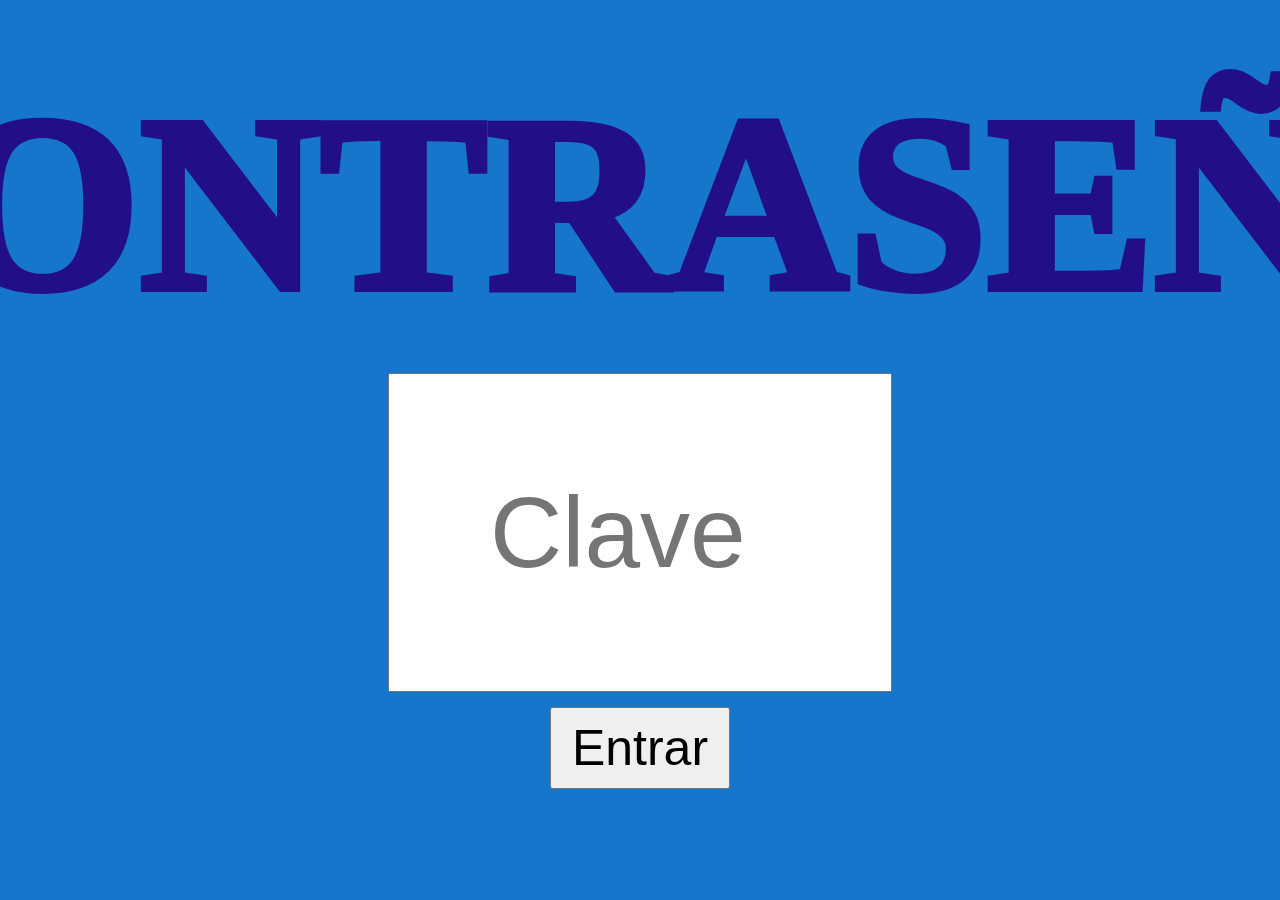
<file: index.html>
<!DOCTYPE html>
<html lang="en">
<head>
    <meta charset="UTF-8">
    <meta name="viewport" content="width=device-width, initial-scale=1.0">
    <link rel="stylesheet" href="css/style.css">
    <link rel="icon" href="img/favicon.png" type="image/x-icon">
    <title>FC Prospaka 😝</title>
    <style>
        body { font-family: Arial, sans-serif; display: none; }

        /* Estilos para el formulario de contraseña */
        #login {
            display: flex;
            flex-direction: column;
            gap: 15px;
            align-items: center;
            margin-top: 50px;
        }

        #login h2 {
            font-size: 250px; /* Tamaño del título */
        }

        #login input {
            font-size: 100px; /* Tamaño del campo de contraseña */
            padding: 100px;
            width: 300px;
        }

        #login button {
            font-size: 50px; /* Tamaño del botón */
            padding: 10px 20px;
            cursor: pointer;
        }

        /* Mensaje de error */
        #error-message {
            font-size: 117px; /* Tamaño más grande para el mensaje de error */
            color: red;
            font-weight: bold;
            display: none;
        }

        /* Estilos para el contenido */
        #content {
            font-size: 18px; /* Tamaño general del texto del contenido */
        }

        /* Ajustar los videos y los textos */
        video {
            margin: 20px;
            max-width: 100%;
        }
    </style>
</head>
<body>

    <!-- Formulario de contraseña -->
    <div id="login">
        <h2>CONTRASEÑA</h2>
        <input type="password" id="password" placeholder="Clave">
        <button onclick="checkPassword()">Entrar</button>
        <p id="error-message">❌ Te equivocaste uto, no es esa.</p>
    </div>

    <!-- Contenido oculto hasta que ingrese la clave correcta -->
    <div id="content" style="display: none;">
        <header>
            <h1>FELIZ CUM PROSPAKA</h1>
            <p class="color-especifico">**Importante**: No modifique el zoom de la página por favor, pues ha sido diseñada para ofrecer una visualización óptima al 100%.</p>
        </header>

        <div>
            <p>
                Ya 14 (24) años nenito eh, tas grande, hijo de pu. <br>
                ya sabes que cualquier cosa estoy siempre para vos nenito
            </p>
            <p>Espero te guste todo esto😝😁</p>
            <p>me hiciste programar algo despues de como un año ijoeuta.</p>
        </div>

        <br>
        <div>
            <h2>SOPLA LA VELA UTOOO</h2>
            <video width="500" height="500" controls>
                <source src="video/pros vela.mp4" type="video/mp4">
            </video>
        </div>

        <br>
        <div>
            <h2>Pensar que cuando te conocí eras así...</h2>
            <video width="600" height="600" controls>
                <source src="video/prospi bebe.mp4" type="video/mp4">
            </video>
        </div>
        <h2>y seguis siendo así pero bueno</h2>

        <div>
            <br><br>
            <p>Esto es solo el comienzo...</p>
            <br><br><br>
            <p>ah y mira lo que te conseguí...</p>
            <nav>
                <br><br><br>
                <a href="pages/saludos.html">SALUDOSSS</a>
            </nav>
        </div>
        <br><br><br>
        <div>
            <nav>
                <a href="pages/actualizacion.html">Actualización...</a>
            </nav>
        </div>

        <footer>
            <p>©ASASA
                <br>28/03/2025
            </p>
        </footer>
    </div>

    <!-- Agregar el sonido de error -->
    <audio id="error-sound" src="sound/Ayudense.mp3"></audio>

    <script>
        // Clave correcta para el acceso
        const CLAVE_CORRECTA = "Prosassa"; // Cambia esto por tu clave

        function checkPassword() {
            let password = document.getElementById("password").value; // Obtener el valor ingresado
            let errorMessage = document.getElementById("error-message"); // El mensaje de error
            let errorSound = document.getElementById("error-sound"); // El sonido de error

            // Verificar si la contraseña es correcta
            if (password === CLAVE_CORRECTA) {
                showContent(); // Si la contraseña es correcta, muestra el contenido
            } else {
                errorMessage.style.display = "block"; // Mostrar el mensaje de error
                errorSound.play(); // Reproducir el sonido de error
            }
        }

        // Función para mostrar el contenido después de ingresar la contraseña correcta
        function showContent() {
            document.getElementById("login").style.display = "none"; // Ocultar el formulario de contraseña
            document.getElementById("content").style.display = "block"; // Mostrar el contenido
            document.body.style.display = "block"; // Mostrar todo el cuerpo de la página
        }

        // Siempre pide la clave al abrir la página
        document.body.style.display = "block";
    </script>

</body>
</html>
</file>
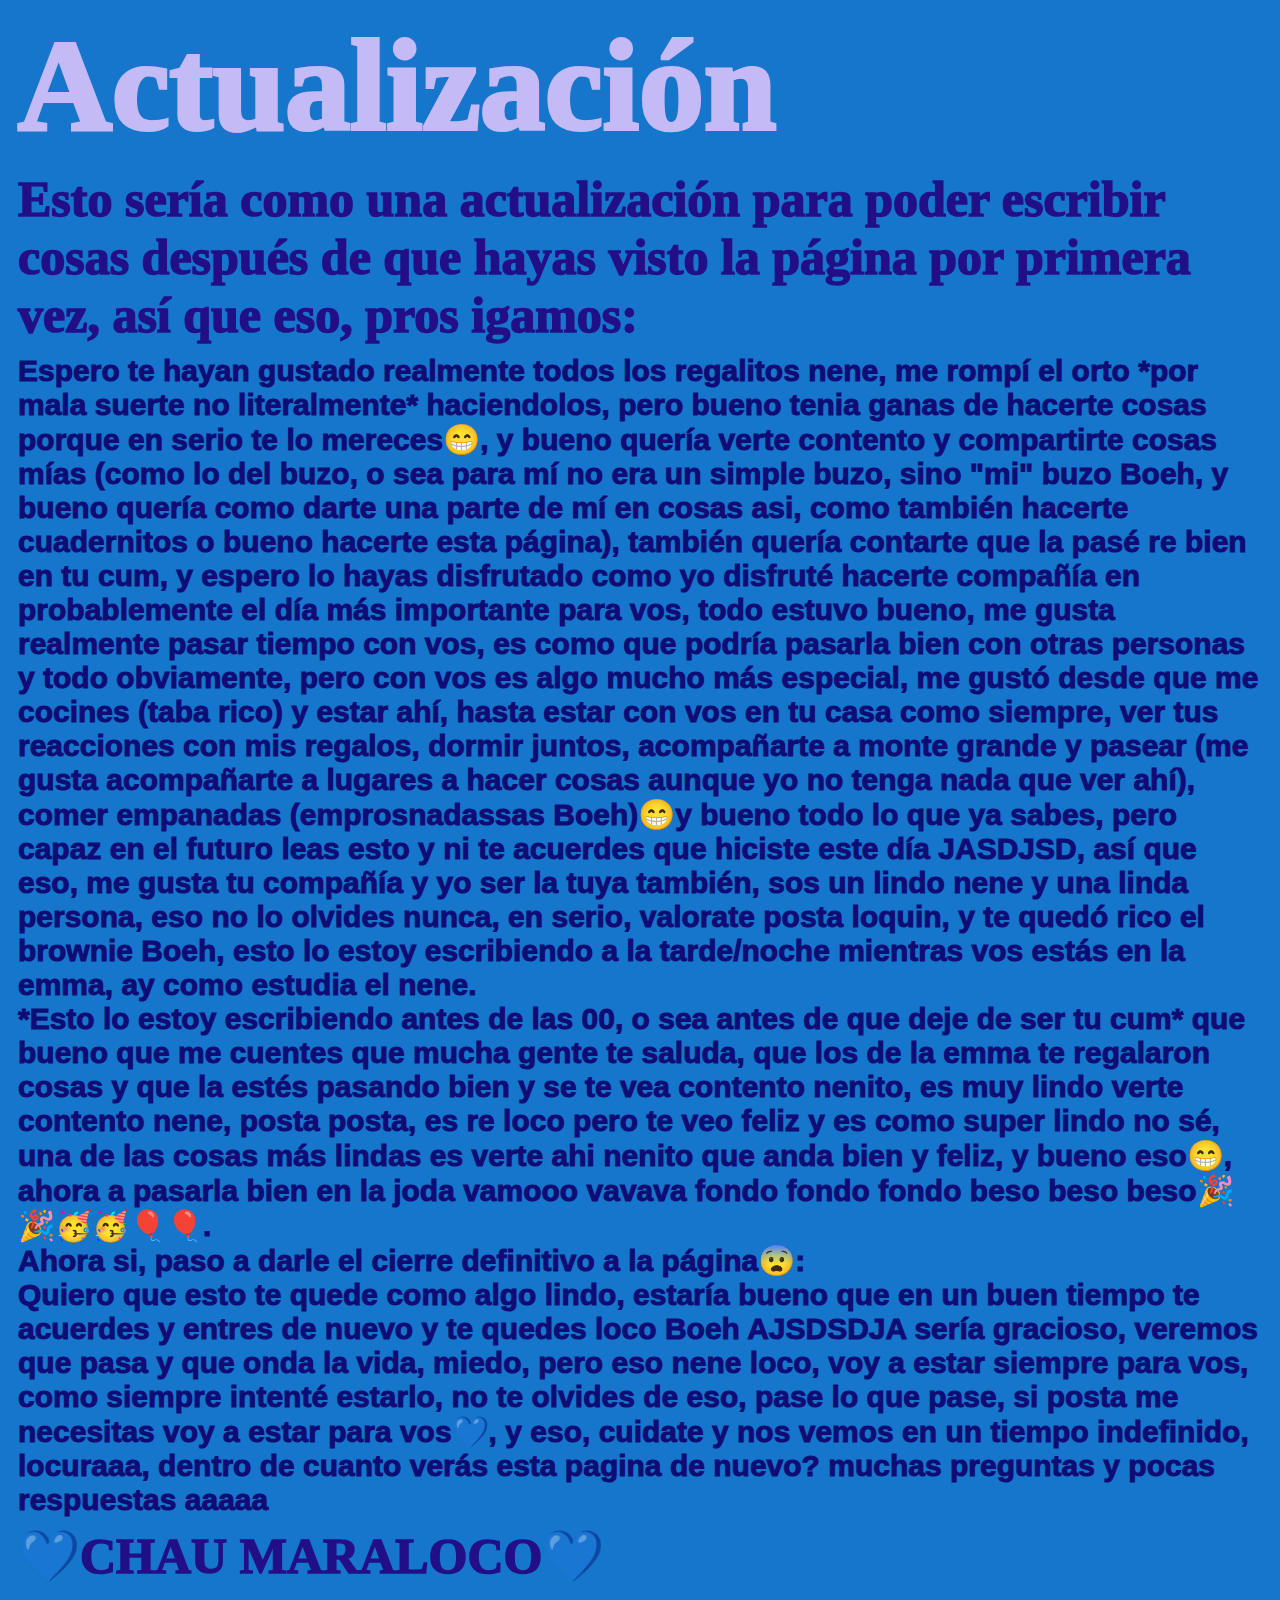
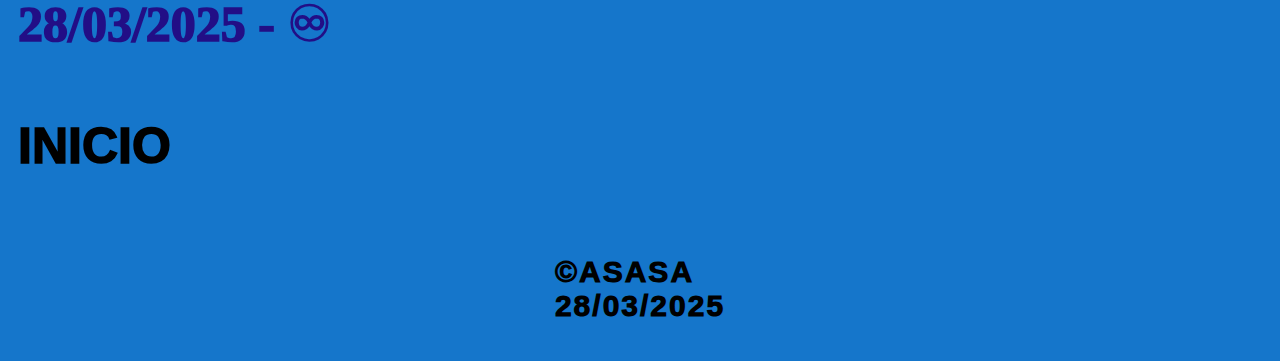
<file: pages/actualizacion.html>
<!DOCTYPE html>
<html lang="en">
<head>
    <meta charset="UTF-8">
    <meta name="viewport" content="width=device-width, initial-scale=1.0">
    <link rel="stylesheet" href="../css/style.css">
    <link rel="icon" href="../img/faviconluz.png" type="image/x-icon">
    <title>Actualización...</title>

    <body>
        
        <h1>Actualización</h1>
        <h2>Esto sería como una actualización para poder escribir cosas después de que hayas visto la página por primera vez, así que eso, pros igamos:</h2>
        <p>Espero te hayan gustado realmente todos los regalitos nene, me rompí el orto *por mala suerte no literalmente* haciendolos, pero bueno tenia ganas de hacerte cosas porque en serio te lo mereces😁, y bueno quería verte contento y compartirte cosas mías (como lo del buzo, o sea para mí no era un simple buzo, sino "mi" buzo Boeh, y bueno quería como darte una parte de mí en cosas asi, como también hacerte cuadernitos o bueno hacerte esta página), también quería contarte que la pasé re bien en tu cum, y espero lo hayas disfrutado como yo disfruté hacerte compañía en probablemente el día más importante para vos, todo estuvo bueno, me gusta realmente pasar tiempo con vos, es como que podría pasarla bien con otras personas y todo obviamente, pero con vos es algo mucho más especial, me gustó desde que me cocines (taba rico) y estar ahí, hasta estar con vos en tu casa como siempre, ver tus reacciones con mis regalos, dormir juntos, acompañarte a monte grande y pasear (me gusta acompañarte a lugares a hacer cosas aunque yo no tenga nada que ver ahí), comer empanadas (emprosnadassas Boeh)😁y bueno todo lo que ya sabes, pero capaz en el futuro leas esto y ni te acuerdes que hiciste este día JASDJSD, así que eso, me gusta tu compañía y yo ser la tuya también, sos un lindo nene y una linda persona, eso no lo olvides nunca, en serio, valorate posta loquin, y te quedó rico el brownie Boeh, esto lo estoy escribiendo a la tarde/noche mientras vos estás en la emma, ay como estudia el nene.
            <br>*Esto lo estoy escribiendo antes de las 00, o sea antes de que deje de ser tu cum* que bueno que me cuentes que mucha gente te saluda, que los de la emma te regalaron cosas y que la estés pasando bien y se te vea contento nenito, es muy lindo verte contento nene, posta posta, es re loco pero te veo feliz y es como super lindo no sé, una de las cosas más lindas es verte ahi nenito que anda bien y feliz, y bueno eso😁, ahora a pasarla bien en la joda vamooo vavava fondo fondo fondo beso beso beso🎉🎉🥳🥳🎈🎈.
            <br>Ahora si, paso a darle el cierre definitivo a la página😨:
            <Br>Quiero que esto te quede como algo lindo, estaría bueno que en un buen tiempo te acuerdes y entres de nuevo y te quedes loco Boeh AJSDSDJA sería gracioso, veremos que pasa y que onda la vida, miedo, pero eso nene loco, voy a estar siempre para vos, como siempre intenté estarlo, no te olvides de eso, pase lo que pase, si posta me necesitas voy a estar para vos💙, y eso, cuidate y nos vemos en un tiempo indefinido, locuraaa, dentro de cuanto verás esta pagina de nuevo? muchas preguntas y pocas respuestas aaaaa</Br>
        </p>
        <h2>💙CHAU MARALOCO💙</h2>
        <h2>28/03/2025 - ♾</h2>
    
        <div>
            <br><br><br>
            <a href="../index.html">INICIO</a>
            
        </div>
            
            
            
        <footer>
            <p>©ASASA
                <br>28/03/2025
            </p>
        </footer>
            
    
    
    
    
    
    
    </body>
</file>
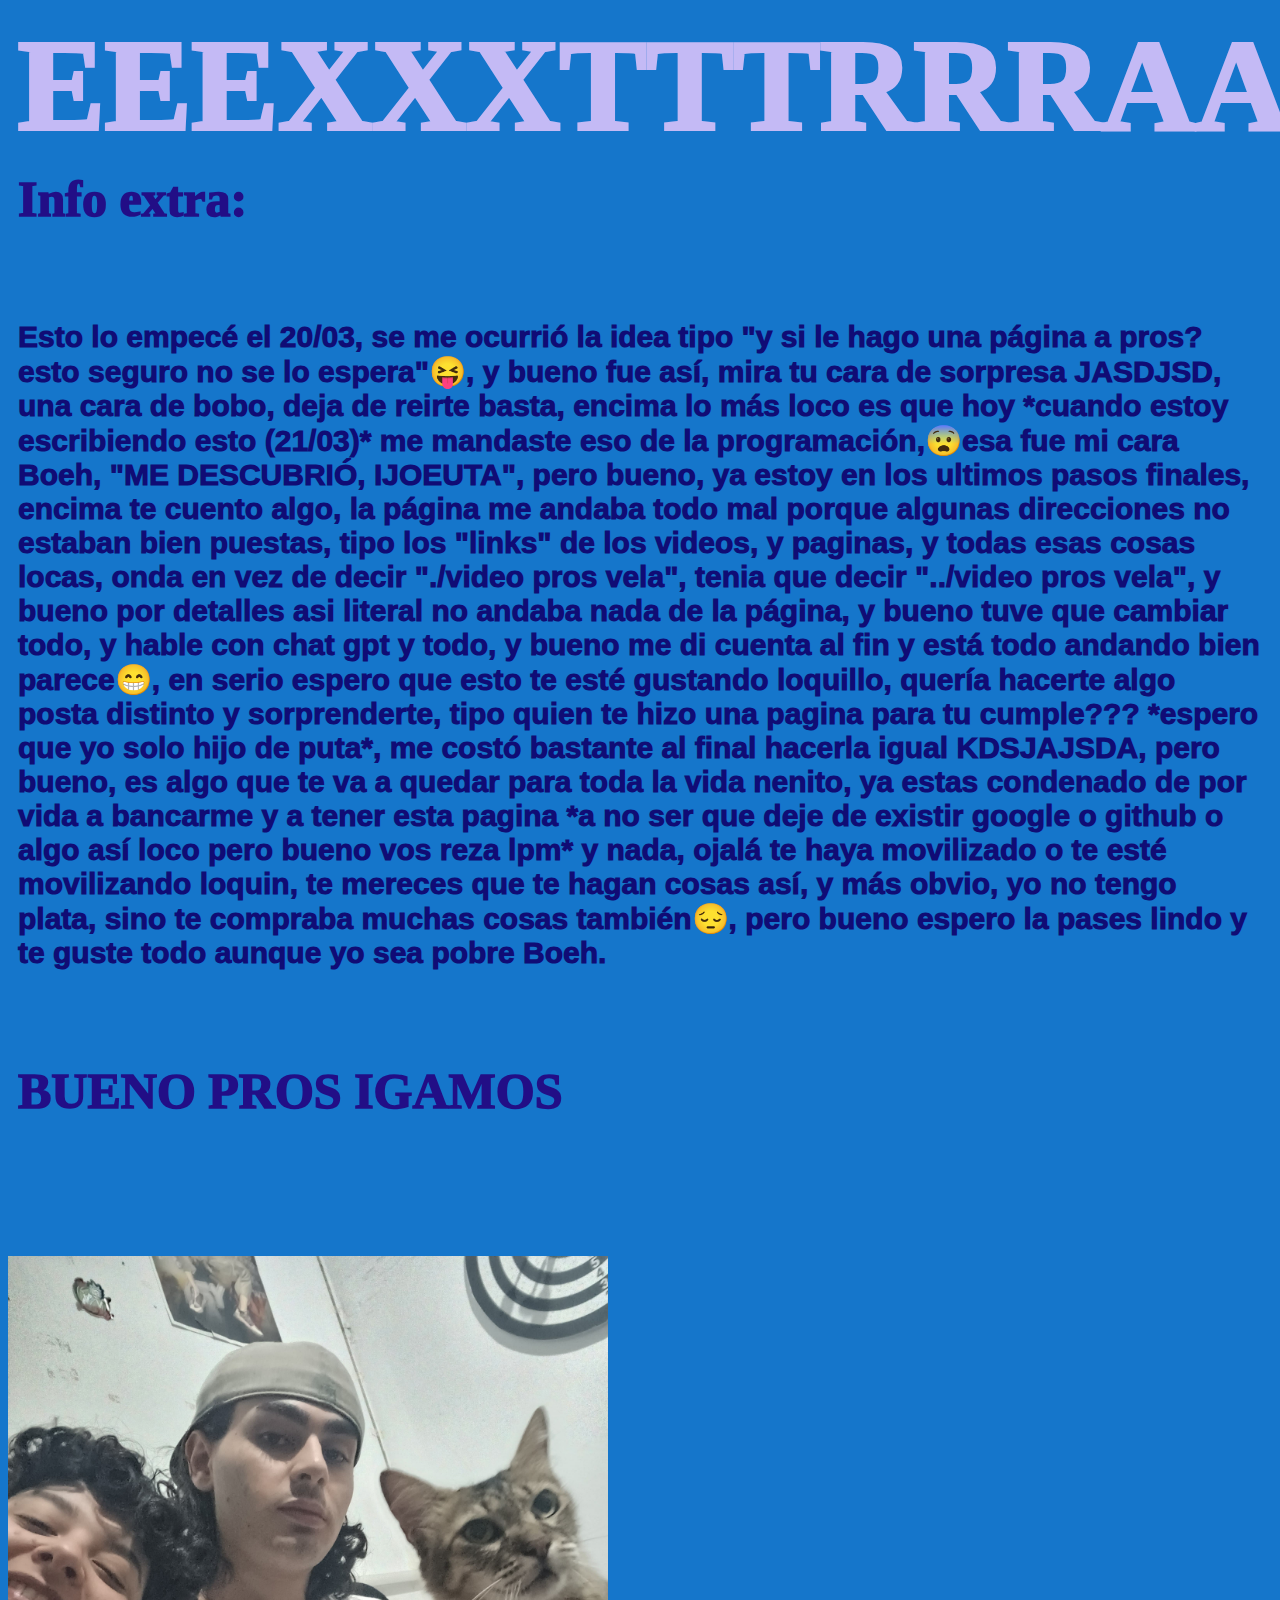
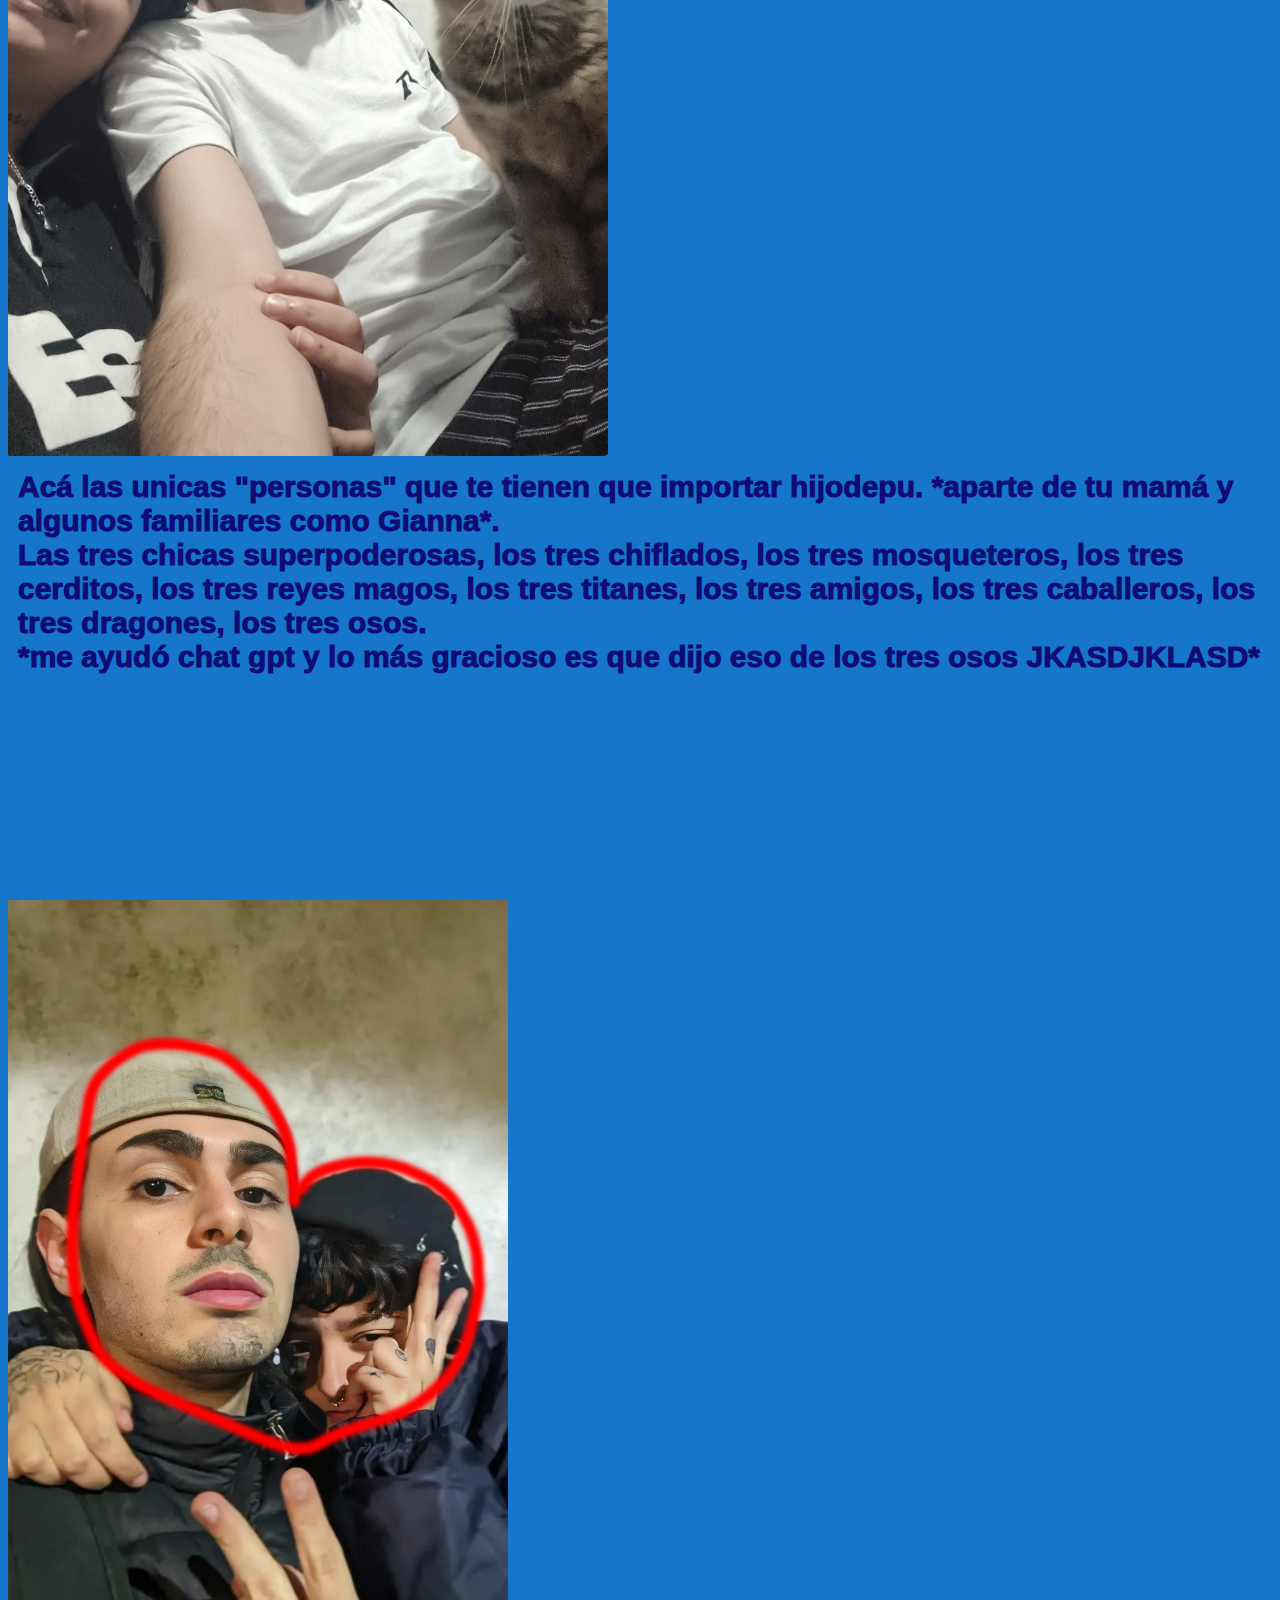
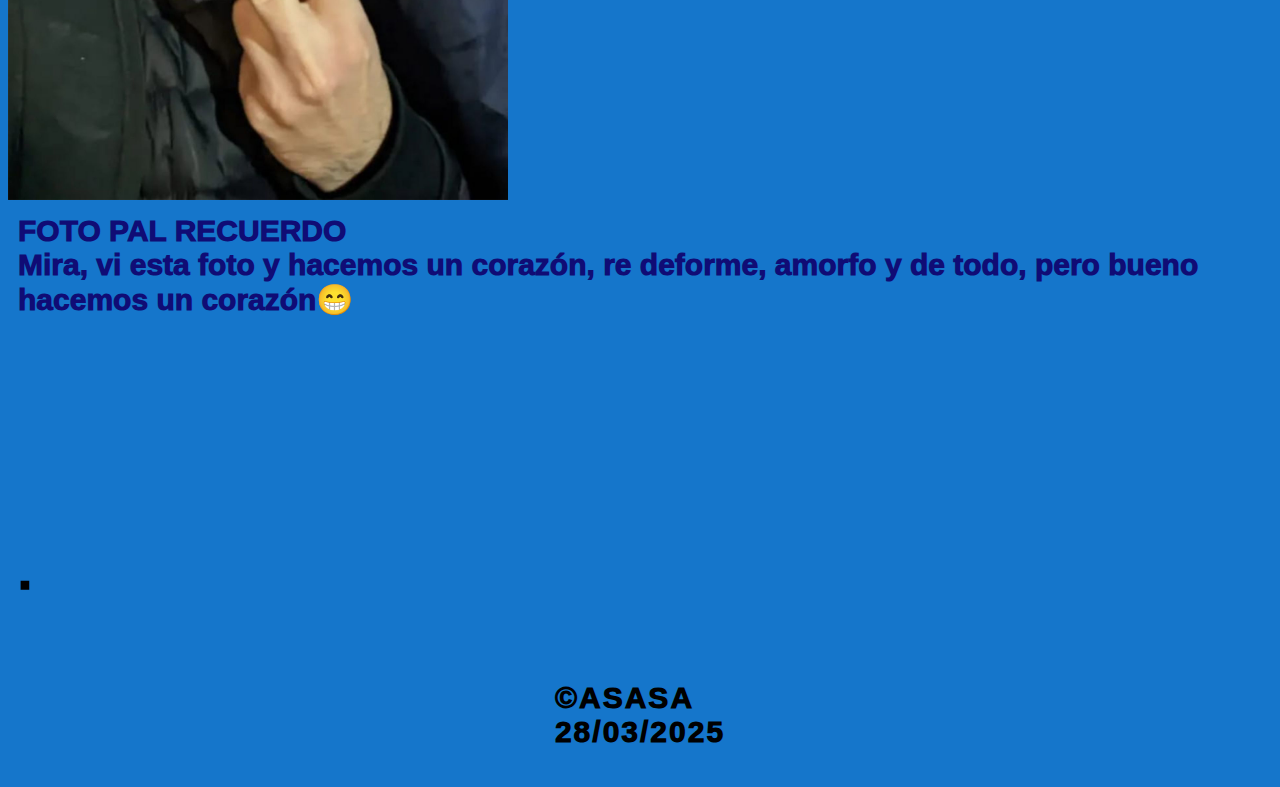
<file: pages/extras.html>
<!DOCTYPE html>
<html lang="en">
<head>
    <meta charset="UTF-8">
    <meta name="viewport" content="width=device-width, initial-scale=1.0">
    <link rel="stylesheet" href="../css/style.css">
    <link rel="icon" href="../img/favicontita.png" type="image/x-icon">
    <title>Extras</title>
<body>
    <div>
                <h1>EEEXXXTTTRRRAAASSS!!!</h1>
    </div>

    <div>
        <h2>Info extra:</h2><br><br><br><br>
        <p>Esto lo empecé el 20/03, se me ocurrió la idea tipo "y si le hago una página a pros? esto seguro no se lo espera"😝, y bueno fue así, mira tu cara de sorpresa JASDJSD, una cara de bobo, deja de reirte basta, encima lo más loco es que hoy *cuando estoy escribiendo esto (21/03)* me mandaste eso de la programación,😨esa fue mi cara Boeh, "ME DESCUBRIÓ, IJOEUTA", pero bueno, ya estoy en los ultimos pasos finales, encima te cuento algo, la página me andaba todo mal porque algunas direcciones no estaban bien puestas, tipo los "links" de los videos, y paginas, y todas esas cosas locas, onda en vez de decir "./video pros vela", tenia que decir "../video pros vela", y bueno por detalles asi literal no andaba nada de la página, y bueno tuve que cambiar todo, y hable con chat gpt y todo, y bueno me di cuenta al fin y está todo andando bien parece😁, en serio espero que esto te esté gustando loquillo, quería hacerte algo posta distinto y sorprenderte, tipo quien te hizo una pagina para tu cumple??? *espero que yo solo hijo de puta*, me costó bastante al final hacerla igual KDSJAJSDA, pero bueno, es algo que te va a quedar para toda la vida nenito, ya estas condenado de por vida a bancarme y a tener esta pagina *a no ser que deje de existir google o github o algo así loco pero bueno vos reza lpm* y nada, ojalá te haya movilizado o te esté movilizando loquin, te mereces que te hagan cosas así, y más obvio, yo no tengo plata, sino te compraba muchas cosas también😔, pero bueno espero la pases lindo y te guste todo aunque yo sea pobre Boeh.
        </p>
    </div>
    <br><br><br><br>
        <h2>BUENO  PROS IGAMOS</h2>
        <br><br><br><br><br><br><br>

    <div>
        <img src="../img/Trio.jpg" width="600" height="800" />
        <p>Acá las unicas "personas" que te tienen que importar hijodepu. *aparte de tu mamá y algunos familiares como Gianna*.
            <br>Las tres chicas superpoderosas, los tres chiflados, los tres mosqueteros, los tres cerditos, los tres reyes magos, los tres titanes, los tres amigos, los tres caballeros, los tres dragones, los tres osos.
            <br>*me ayudó chat gpt y lo más gracioso es que dijo eso de los tres osos JKASDJKLASD*
        </p><br><br><br><br><br><br><br><br><br><br><br><br>
        <img src="../img/Prosassa.jpg" width="500" height="900" />
        <p>FOTO PAL RECUERDO
        <br>Mira, vi esta foto y hacemos un corazón, re deforme, amorfo y de todo, pero bueno hacemos un corazón😁</p>
        <br><br><br><br><br><br><br><br><br><br><br><br>
    </div>

    <a href="texto.html">.</a>

    <footer>
    <p>©ASASA
        <br>28/03/2025
    </p>
</footer>

</body>
</file>
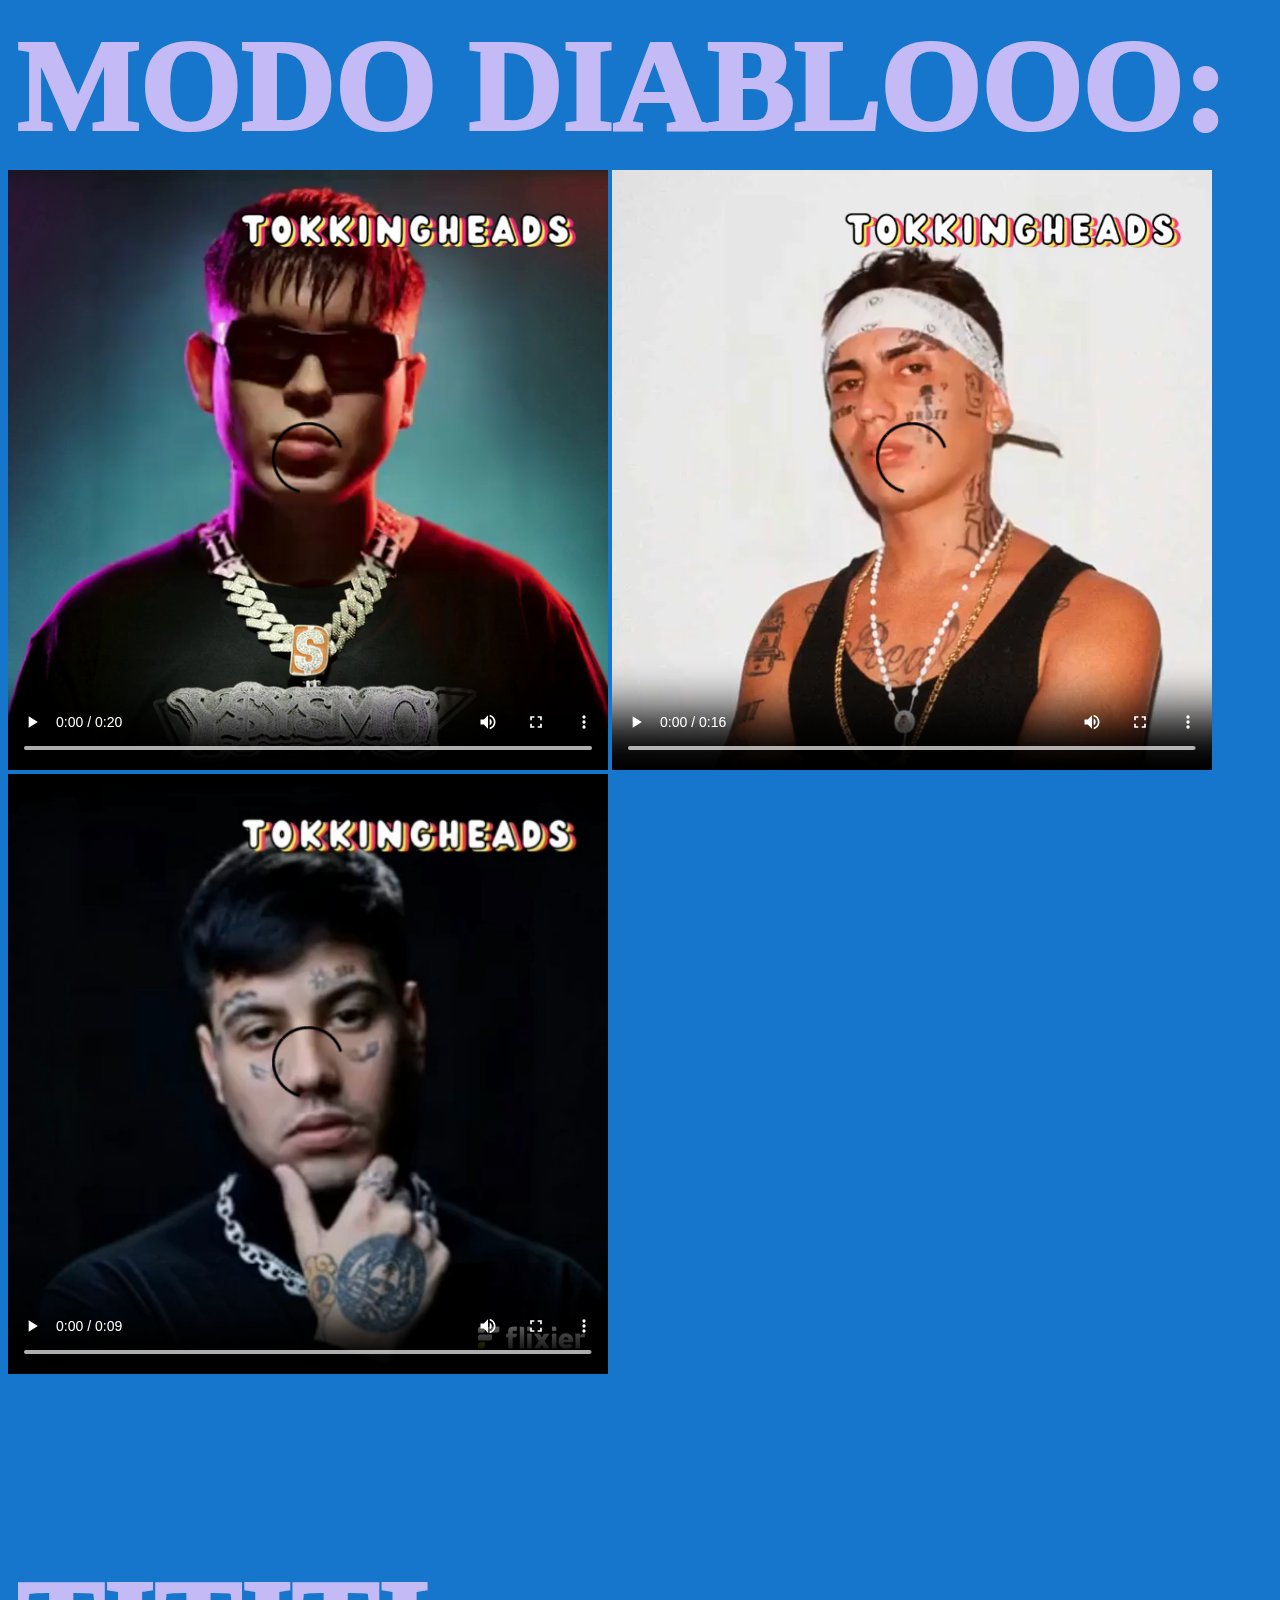
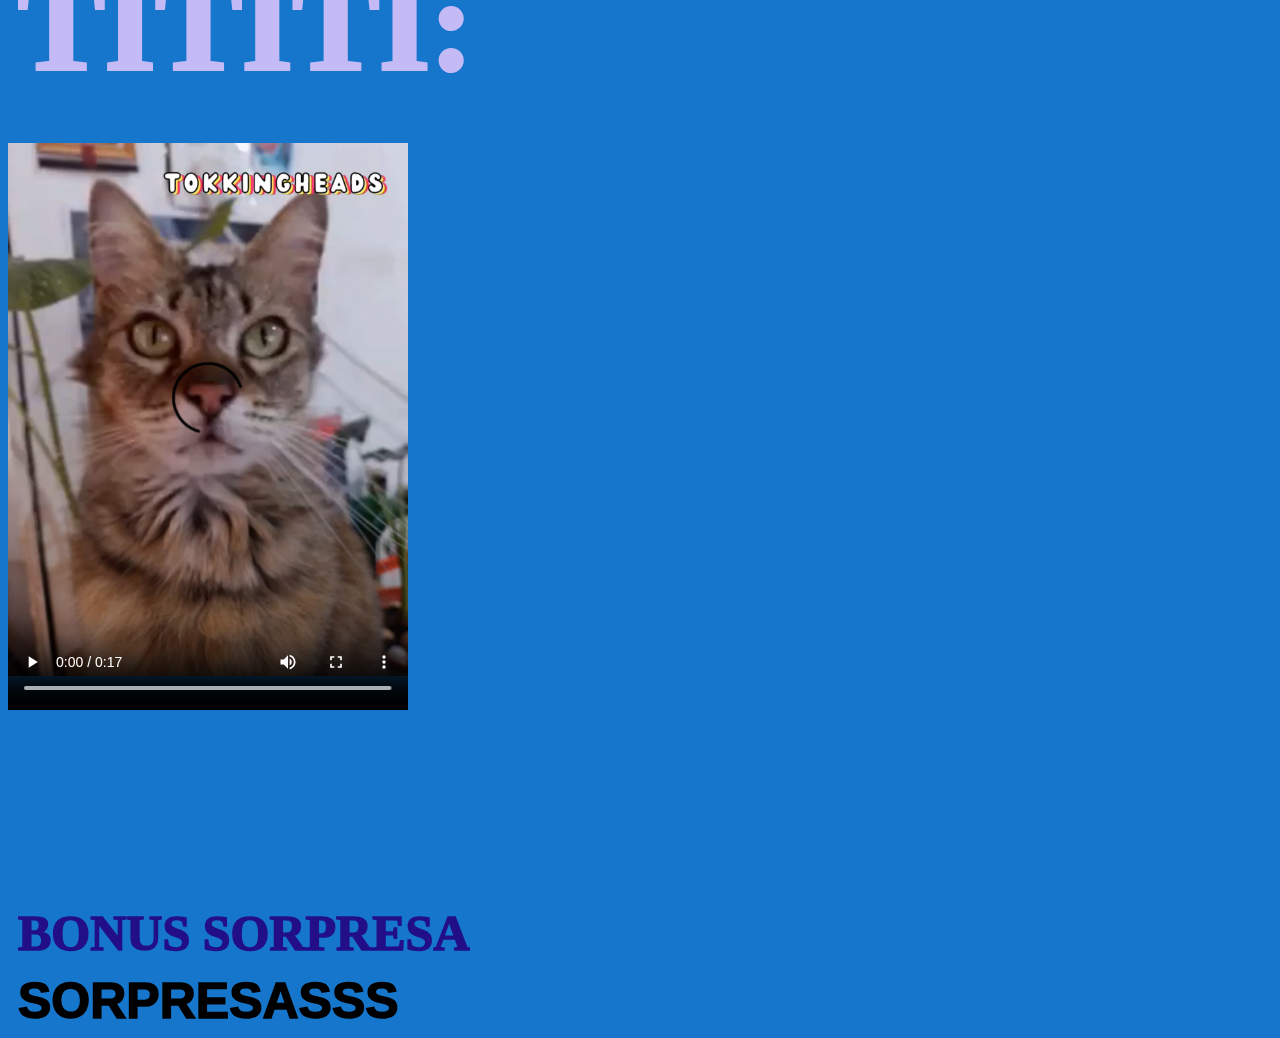
<file: pages/saludos.html>
<!DOCTYPE html>
<html lang="en">
<head>
    <meta charset="UTF-8">
    <meta name="viewport" content="width=device-width, initial-scale=1.0">
    <link rel="stylesheet" href="../css/style.css">
    <title>Saludos</title>

<body>
        
    <div>

    <h1>MODO DIABLOOO:</h1>

    <video width="600" height="600" controls>
        <source src="../video/ysy saludo.mp4" type="video/mp4">
        Tu navegador no soporta el video.
    </video>
    <video width="600" height="600" controls>
        <source src="../video/neo saludo.mp4" type="video/mp4">
        Tu navegador no soporta el video.
    </video>
    <video width="600" height="600" controls>
        <source src="../video/duki saludo.mp4" type="video/mp4">
        Tu navegador no soporta el video.
    </video>
      
    </div>

    <div>
        <br><br><br><br><br><br><br><br><br>
        <h1>TITITI:</h1>
            <video width="400" height="600" controls>
                <source src="../video/tititi saludo.mp4" type="video/mp4">


    </div>
    <br><br><br><br><br><br><br><br><br><br>
    <div>

        
        <H2>BONUS SORPRESA</H2>
        <nav>
            <a href="sorpresas.html">SORPRESASSS</a>
    
        </nav>
    
    </div>

</body>
</file>
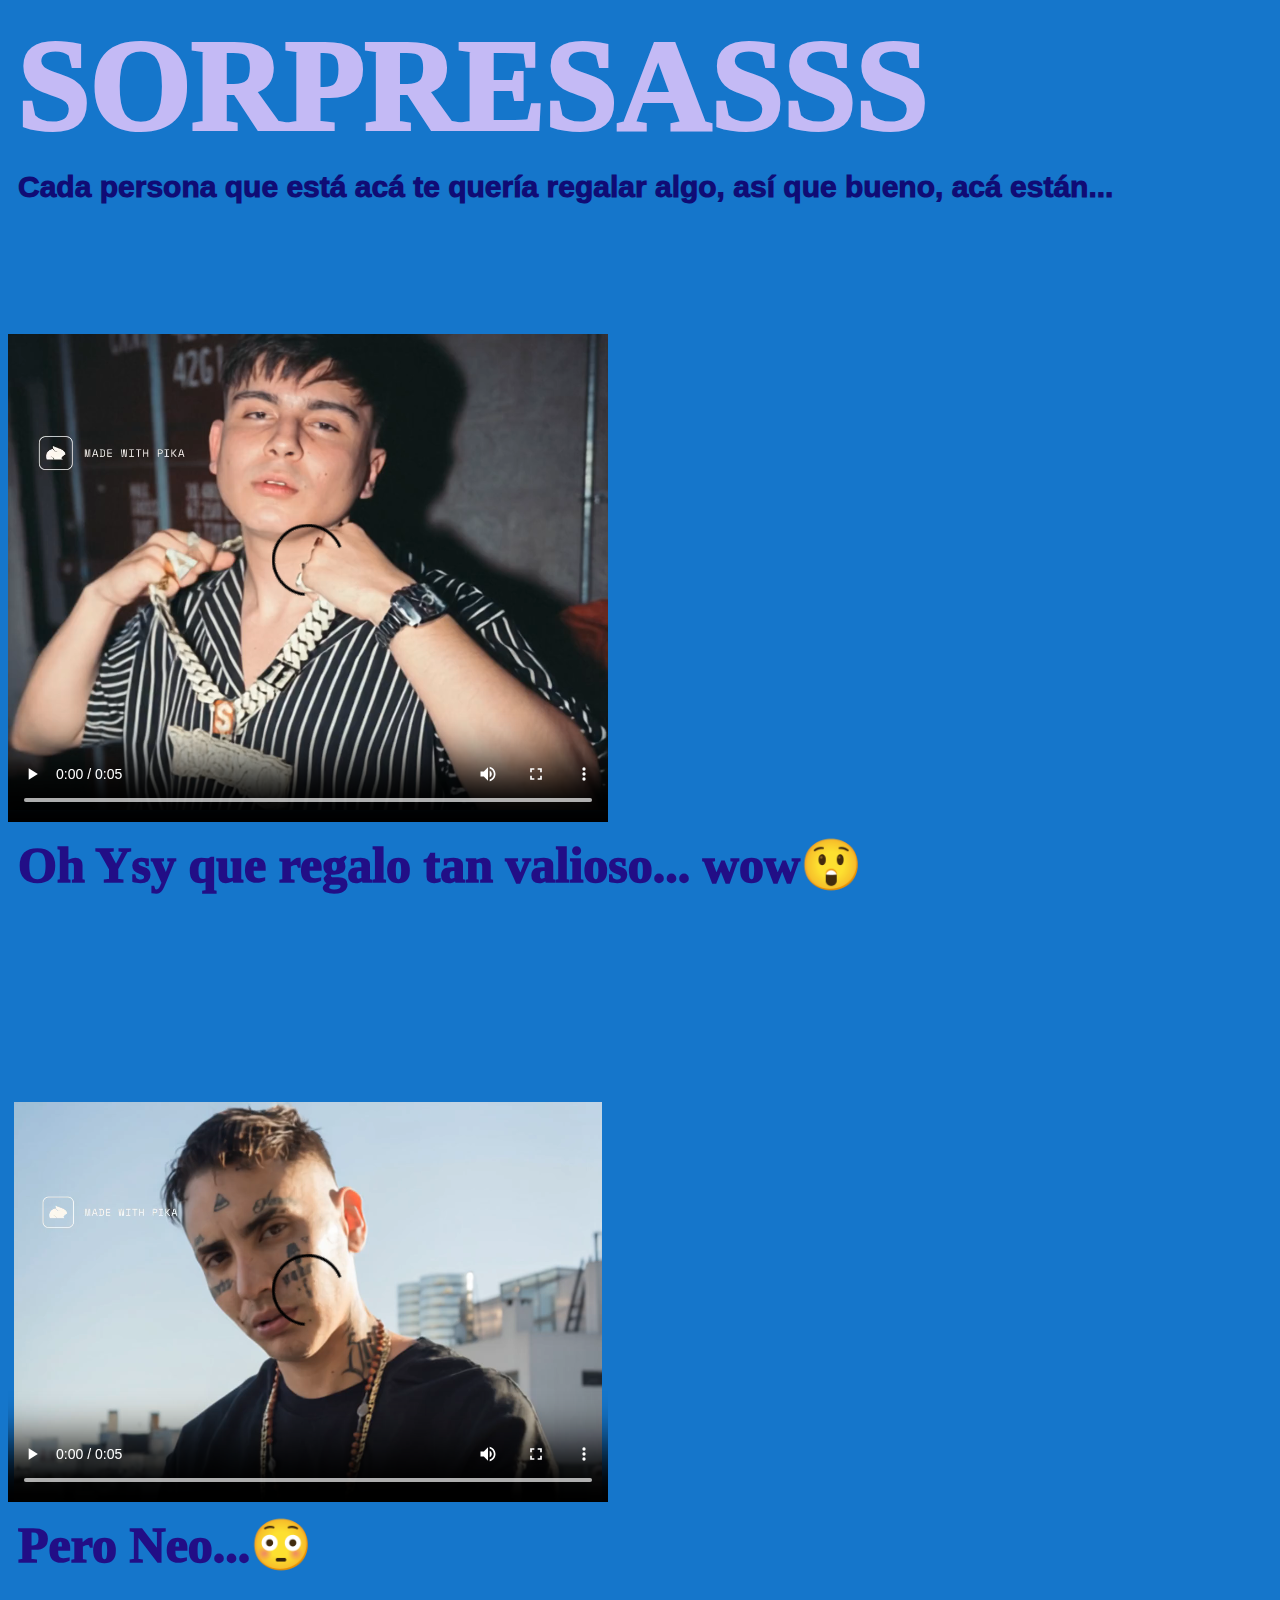
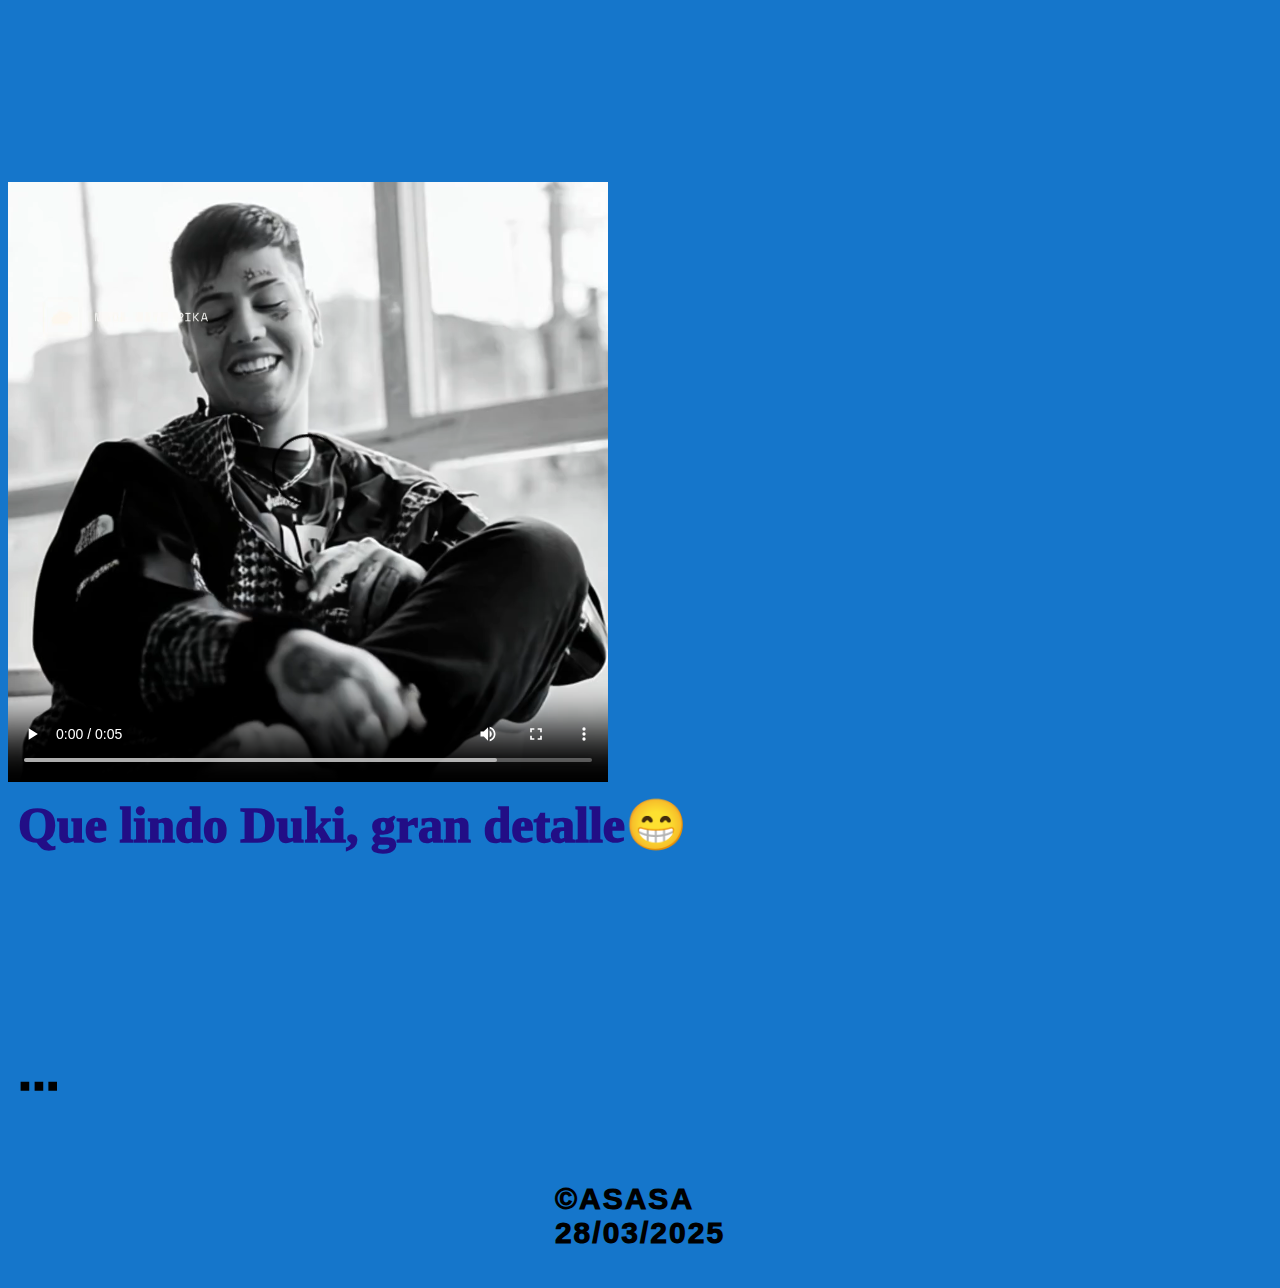
<file: pages/sorpresas.html>
<!DOCTYPE html>
<html lang="en">
<head>
    <meta charset="UTF-8">
    <meta name="viewport" content="width=device-width, initial-scale=1.0">
    <link rel="stylesheet" href="../css/style.css">
    <link rel="icon" href="../img/faviconsorpresas.png" type="image/x-icon">
    <title>Sorpresas</title>

<body>
    
<div>
    <h1>SORPRESASSS</h1>
<p>Cada persona que está acá te quería regalar algo, así que bueno, acá están...</p>
<br><br><br><br><br><br>
<video width="600" height="500" controls>
    <source src="../video/Cadena para pros.mp4" type="video/mp4">
</video>


<h2>Oh Ysy que regalo tan valioso... wow😲</h2>

<br><br><br><br><br><br><br><br><br><br><br>
<video width="600" height="400" controls>
    <source src="../video/Casamiento para pros.mp4" type="video/mp4">
</video>
<h2>Pero Neo...😳</h2>

<br><br><br><br><br><br><br><br><br><br><br>
<video width="600" height="600" controls>
    <source src="../video/Rosas para pros.mp4" type="video/mp4">
</video>
<h2>Que lindo Duki, gran detalle😁</h2>
</div>

<br><br><br><br><br><br><br><br><br><br>

<div>
    
    <a href="extras.html">...</a>

</div>



<footer>
    <p>©ASASA
        <br>28/03/2025
    </p>
</footer>

</body>
</file>
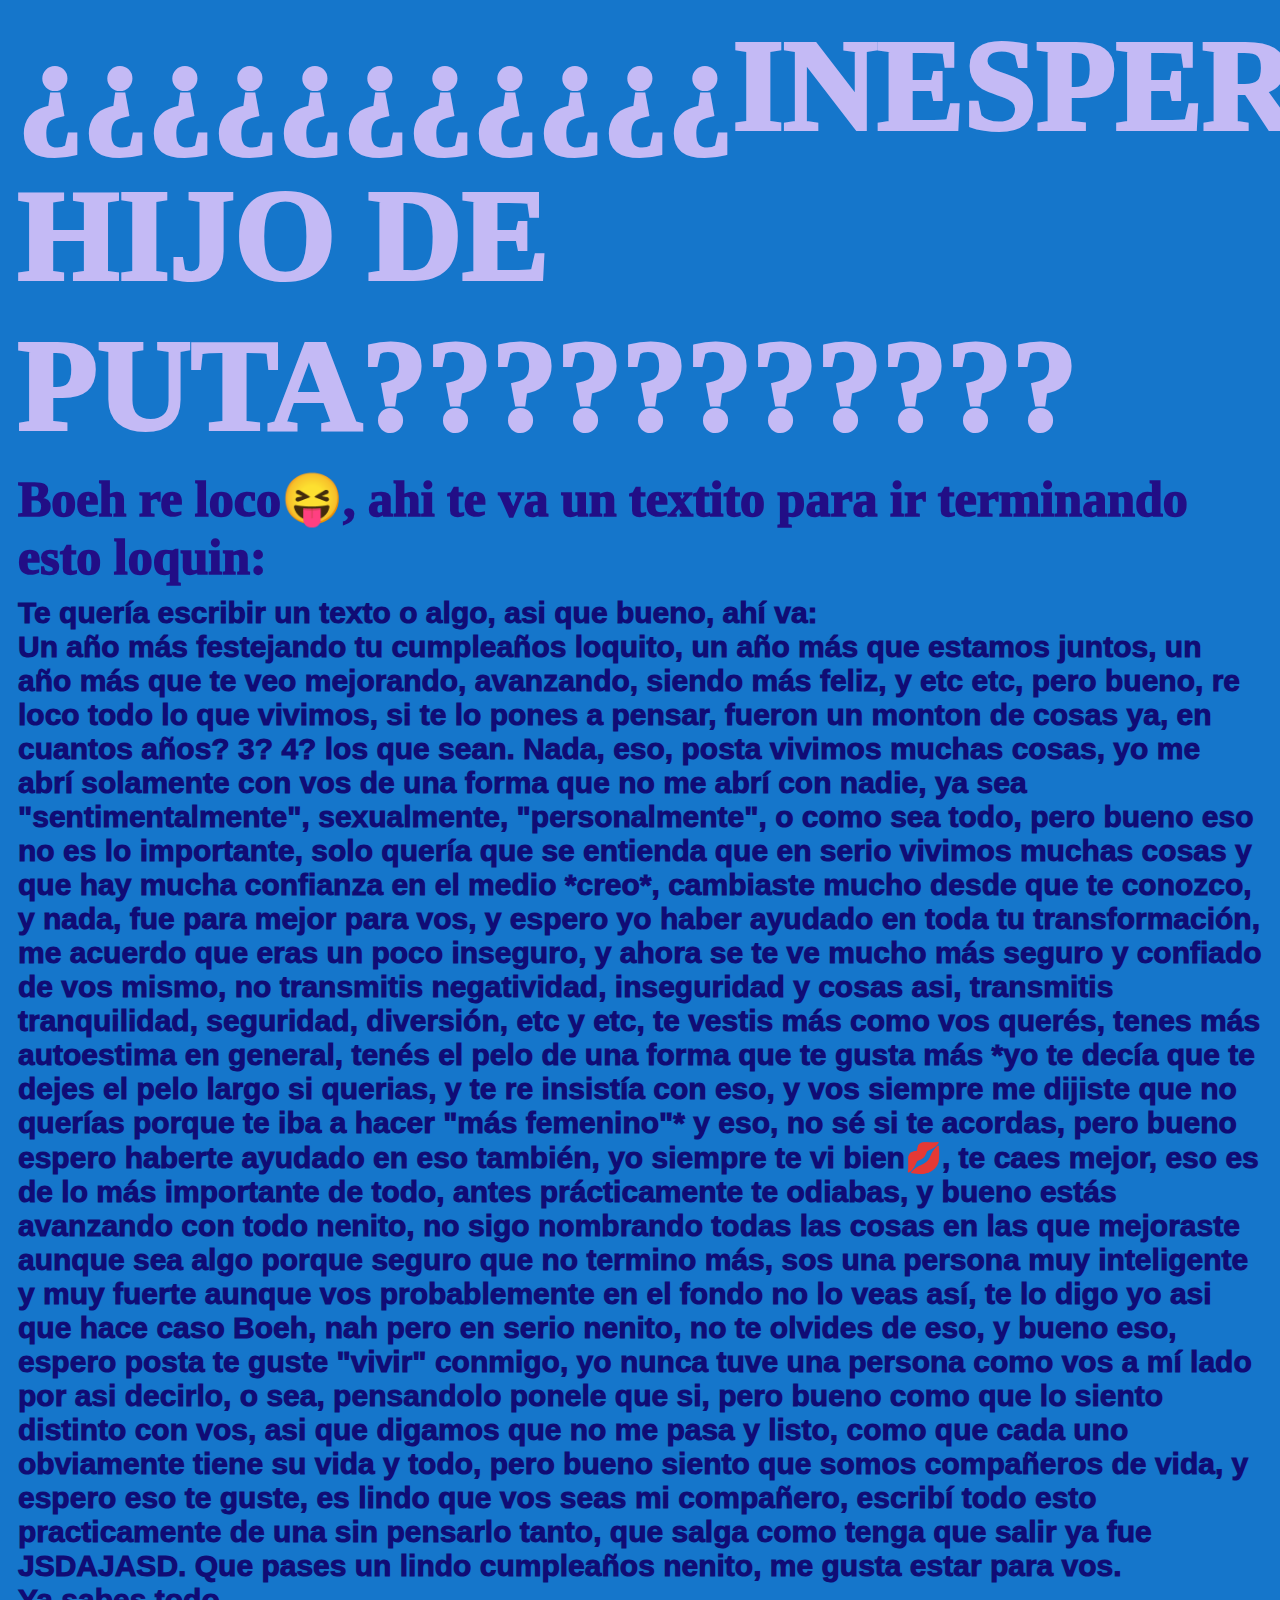
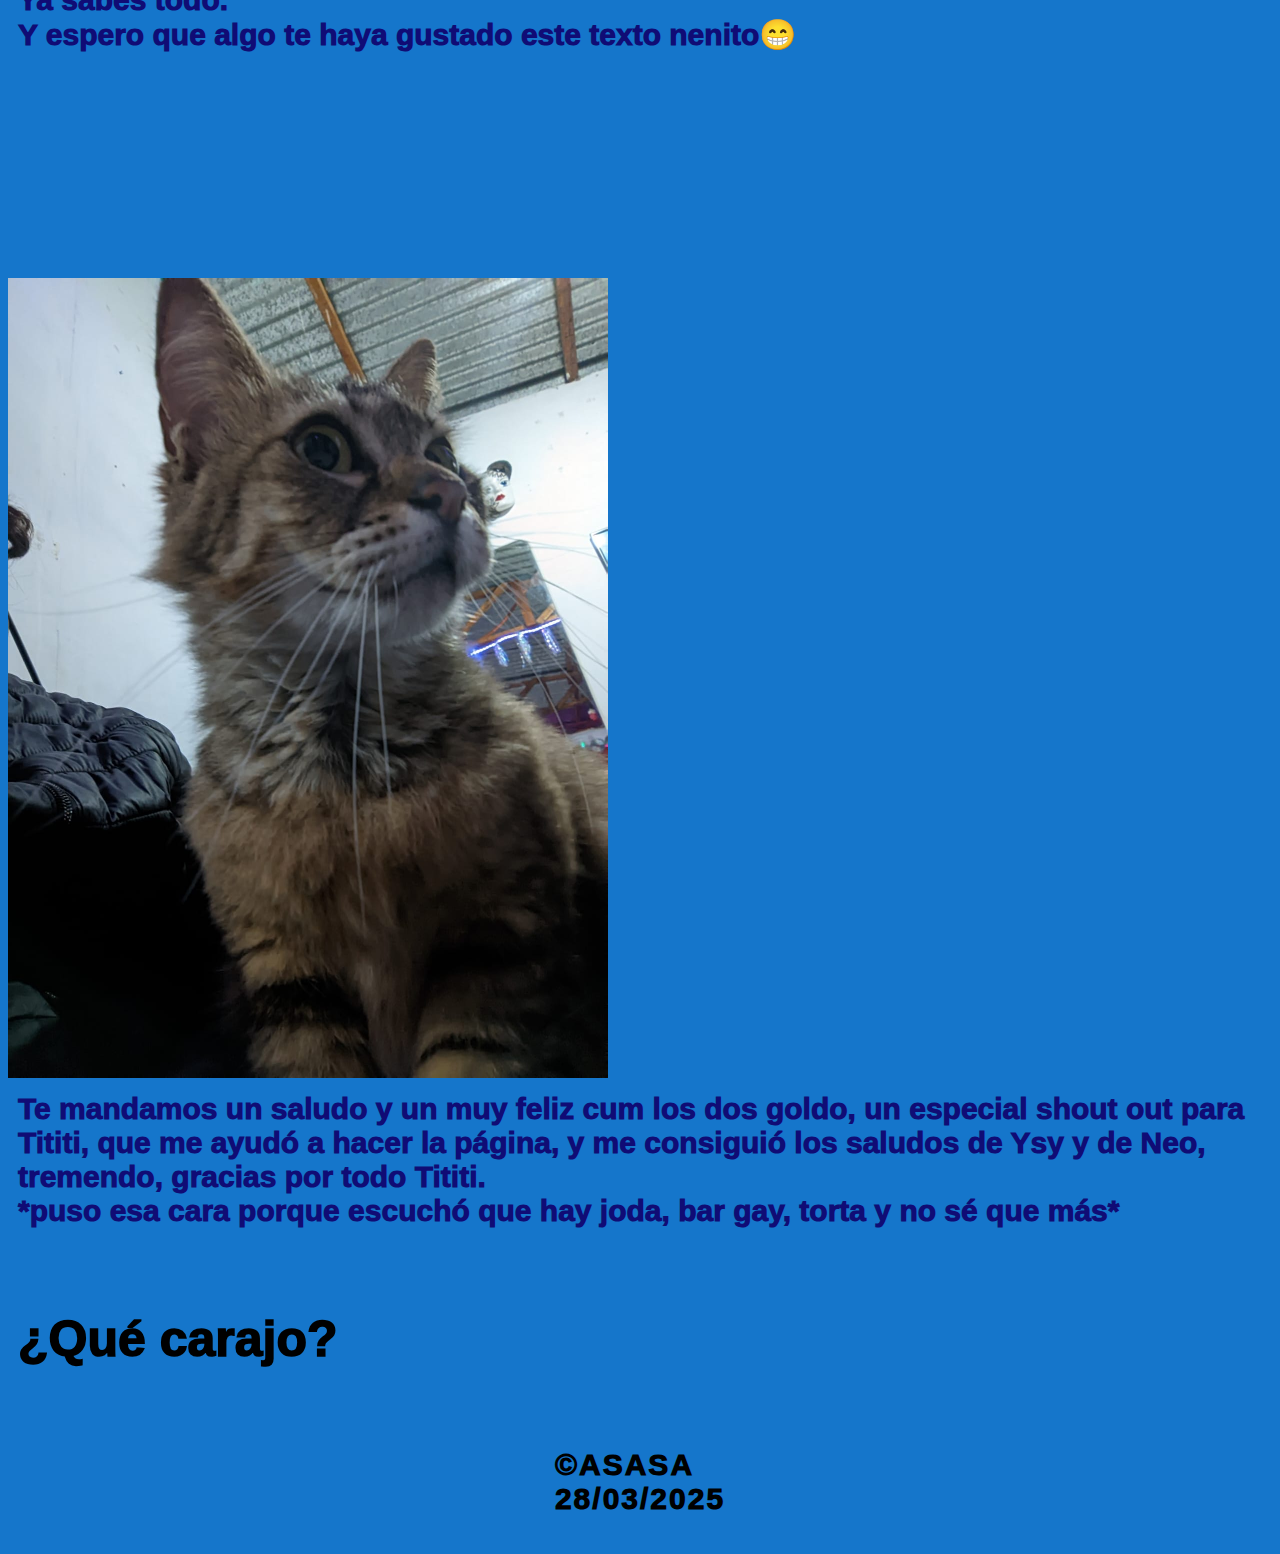
<file: pages/texto.html>
<!DOCTYPE html>
<html lang="en">
<head>
    <meta charset="UTF-8">
    <meta name="viewport" content="width=device-width, initial-scale=1.0">
    <link rel="stylesheet" href="../css/style.css">
    <link rel="icon" href="../img/favicontexto.png" type="image/x-icon">
    <title>Texto</title>

<body>
    
    <div>
    <h1>¿¿¿¿¿¿¿¿¿¿¿INESPERADO HIJO DE PUTA???????????</h1>
    <h2>Boeh re loco😝, ahi te va un textito para ir terminando esto loquin:
    </h2>
    <p>Te quería escribir un texto o algo, asi que bueno, ahí va:
        <br>Un año más festejando tu cumpleaños loquito, un año más que estamos juntos, un año más que te veo mejorando, avanzando, siendo más feliz, y etc etc, pero bueno, re loco todo lo que vivimos, si te lo pones a pensar, fueron un monton de cosas ya, en cuantos años? 3? 4? los que sean. Nada, eso, posta vivimos muchas cosas, yo me abrí solamente con vos de una forma que no me abrí con nadie, ya sea "sentimentalmente", sexualmente, "personalmente", o como sea todo, pero bueno eso no es lo importante, solo quería que se entienda que en serio vivimos muchas cosas y que hay mucha confianza en el medio *creo*, cambiaste mucho desde que te conozco, y nada, fue para mejor para vos, y espero yo haber ayudado en toda tu transformación, me acuerdo que eras un poco inseguro, y ahora se te ve mucho más seguro y confiado de vos mismo, no transmitis negatividad, inseguridad y cosas asi, transmitis tranquilidad, seguridad, diversión, etc y etc, te vestis más como vos querés, tenes más autoestima en general, tenés el pelo de una forma que te gusta más *yo te decía que te dejes el pelo largo si querias, y te re insistía con eso, y vos siempre me dijiste que no querías porque te iba a hacer "más femenino"* y eso, no sé si te acordas, pero bueno espero haberte ayudado en eso también, yo siempre te vi bien💋, te caes mejor, eso es de lo más importante de todo, antes prácticamente te odiabas, y bueno estás avanzando con todo nenito, no sigo nombrando todas las cosas en las que mejoraste aunque sea algo porque seguro que no termino más, sos una persona muy inteligente y muy fuerte aunque vos probablemente en el fondo no lo veas así, te lo digo yo asi que hace caso Boeh, nah pero en serio nenito, no te olvides de eso, y bueno eso, espero posta te guste "vivir" conmigo, yo nunca tuve una persona como vos a mí lado por asi decirlo, o sea, pensandolo ponele que si, pero bueno como que lo siento distinto con vos, asi que digamos que no me pasa y listo, como que cada uno obviamente tiene su vida y todo, pero bueno siento que somos compañeros de vida, y espero eso te guste, es lindo que vos seas mi compañero, escribí todo esto practicamente de una sin pensarlo tanto, que salga como tenga que salir ya fue JSDAJASD. Que pases un lindo cumpleaños nenito, me gusta estar para vos.
        <br>Ya sabes todo.
        <br>Y espero que algo te haya gustado este texto nenito😁
    </p>
    </div>

    <div>
        <br><br><br><br><br><br><br><br><br><br><br><br>
        <img src="../img/Tititi.jpg" width="600" height="800" />
        <p>Te mandamos un saludo y un muy feliz cum los dos goldo, un especial shout out para Tititi, que me ayudó a hacer la página, y me consiguió los saludos de Ysy y de Neo, tremendo, gracias por todo Tititi.
        <br>*puso esa cara porque escuchó que hay joda, bar gay, torta y no sé que más*
        </p>
    </div>
    <br><br><br><br>
    <a href="a por todo.html">¿Qué carajo?</a>

    <footer>
        <p>©ASASA
            <br>28/03/2025
        </p>
    </footer>


    </div>
    




</body>
</file>
<file: css/style.css>
body{
    background-color: rgb(21, 118, 203);
}

h1{
    color: rgb(196, 186, 245);
    font-size: 130px;
    font-family: Georgia, 'Times New Roman', Times, serif;
    font-weight: 1000;
    margin: 10px;
}
h2{
    color: rgb(34, 14, 134);
    font-size: 50px;
    font-family: Georgia, 'Times New Roman', Times, serif;
    font-weight: 1000;
    margin: 10px;
}
p{
    color: rgb(16, 12, 117);
    font-size: 30px;
    font-family: 'Trebuchet MS', 'Lucida Sans Unicode', 'Lucida Grande', 'Lucida Sans', Arial, sans-serif;
    font-weight: 1000;
    margin: 10px;
}
a{
    color: rgb(38, 32, 222);
    font-size: 50px;
    font-family: 'Trebuchet MS', 'Lucida Sans Unicode', 'Lucida Grande', 'Lucida Sans', Arial, sans-serif;
    font-weight: 1000;
    margin: 10px;
    color: rgb(0, 0, 0);
    text-decoration: none;
}
a:hover {
    font-size: 60px;
    color: rgb(255, 255, 255);
    }
footer{
    color:rgb(216, 117, 117);
    font-size: 15px;
    display: flex;
    justify-content: center;
    align-items: center;
    padding: 20px;
    margin-top: 50px;
    letter-spacing: 2px;
    
}
footer :hover{
    font-size: 35px;
    color: rgb(224, 32, 32);
    cursor: pointer;
}
footer p {
    font-family: 'Verdana', sans-serif !important;
    font-weight: 1000;
    color: rgb(0, 0, 0);
}

.color-especifico {
    color: #ffffff; /* El color que desees */
}
</file>
